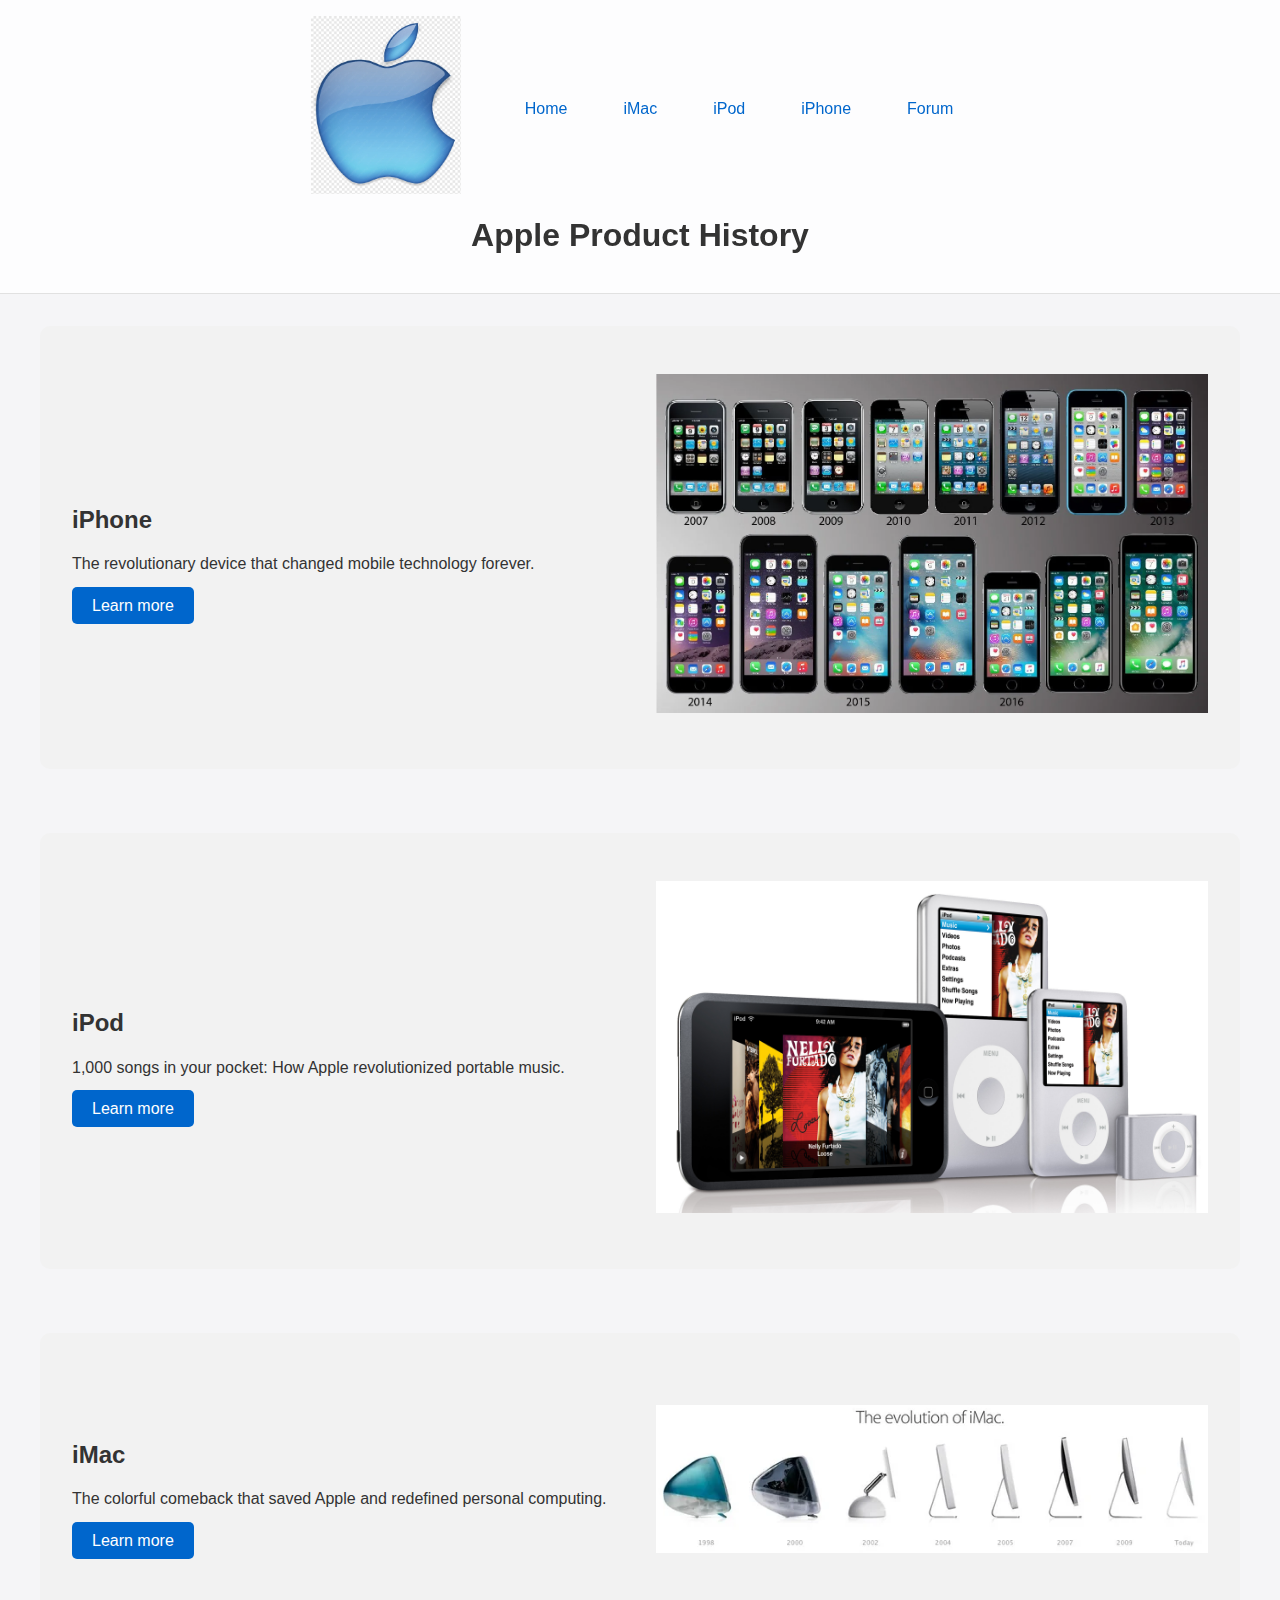
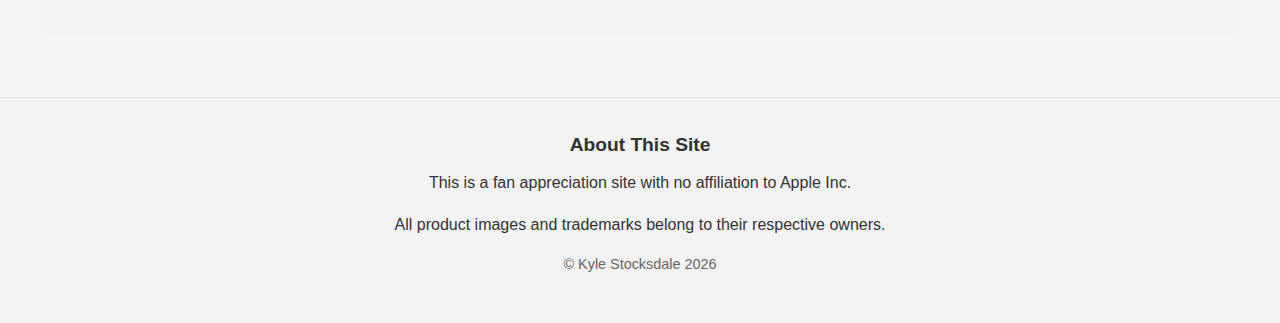
<file: index.html>
<!DOCTYPE html>
<html lang="en">
<head>
    <meta charset="UTF-8">
    <meta name="viewport" content="width=device-width, initial-scale=1.0">
    <title>Apple Product History</title>
    <link rel="stylesheet" type="text/css" href="css/html5reset.css">
    <link rel="stylesheet" type="text/css" href="css/style.css">
    <link rel="icon" type="image/webp" href="images/apple-logo.webp">
</head>
<body class="index-page">
    <div class="skip"><a href="#main-content">Skip to Main Content</a></div>
    
    <header>
        <div class="container">
            <a href="index.html" class="logo">
                <img src="images/apple-logo.webp" alt="Apple History Fan Site Logo">
            </a>
            <nav>
                <ul>
                    <li><a href="index.html" class="current">Home</a></li>
                    <li><a href="html/imac.html">iMac</a></li>
                    <li><a href="html/ipod.html">iPod</a></li>
                    <li><a href="html/iphone.html">iPhone</a></li>
                    <li><a href="html/forum.html">Forum</a></li>
                </ul>
            </nav>
        </div>
        <h1>Apple Product History</h1>
    </header>
    
    <main id="main-content">
        <section class="hero iphone content-section">
            <div class="content-wrapper">
                <h2>iPhone</h2>
                <p>The revolutionary device that changed mobile technology forever.</p>
                <a href="html/iphone.html" class="button">Learn more</a>
            </div>
            <div class="image-container">
                <img src="images/iphone-10-years.webp" alt="Image of iconic iPhone models through history">
            </div>
        </section>
        
        <section class="hero ipod content-section">
            <div class="content-wrapper">
                <h2>iPod</h2>
                <p>1,000 songs in your pocket: How Apple revolutionized portable music.</p>
                <a href="html/ipod.html" class="button">Learn more</a>
            </div>
            <div class="image-container">
                <img src="images/2007-iPod-lineup.jpg" alt="Image of iconic iPod models through history">
            </div>
        </section>
        
        <section class="hero imac content-section">
            <div class="content-wrapper">
                <h2>iMac</h2>
                <p>The colorful comeback that saved Apple and redefined personal computing.</p>
                <a href="html/imac.html" class="button">Learn more</a>
            </div>
            <div class="image-container">
                <img src="images/imacs-through-years.webp" alt="Image of iconic iMac models through history">
            </div>
        </section>
    </main>
    
    <footer>
        <div class="container">
            <div class="footer-info">
                <h3>About This Site</h3>
                <p>This is a fan appreciation site with no affiliation to Apple Inc.</p>
                <p>All product images and trademarks belong to their respective owners.</p>
            </div>
            <p class="copyright">&copy; Kyle Stocksdale <span id="year"></span></p>
        </div>
    </footer>
    
    <script>
        document.getElementById("year").innerHTML = new Date().getFullYear();
    </script>
</body>
</html>
</file>
<file: css/style.css>
/* 
   Apple Product History Fan Site
   Mobile-first CSS with responsive breakpoints
*/

/* ---------- CSS Reset ---------- */
* {
    box-sizing: border-box;
    margin: 0;
    padding: 0;
  }
  
  /* ---------- Accessibility ---------- */
  .skip a {
    position: absolute;
    left: -10000px;
    top: auto;
    width: 1px;
    height: 1px;
    overflow: hidden;
  }
  
  .skip a:focus {
    position: absolute;
    left: 0;
    top: 0;
    width: auto;
    height: auto;
    padding: 10px;
    background-color: #ffffff;
    color: #000000;
    font-weight: bold;
    z-index: 1000;
  }
  
  /* ---------- Base Styles ---------- */
body {
  font-family: -apple-system, BlinkMacSystemFont, 'Segoe UI', Roboto, Oxygen, Ubuntu, Cantarell, 'Open Sans', 'Helvetica Neue', sans-serif;
  line-height: 1.6;
  color: #333;
  background-color: #f5f5f7;
  margin: 0;
  padding: 0;
  min-height: 100vh;
  display: flex;
  flex-direction: column;
}

/* Container for centering content */
.container {
  width: 100%;
  max-width: 1200px;
  margin: 0 auto;
  padding: 0 1rem;
  box-sizing: border-box;
}

/* Make sure all content sections are centered */
.content-section {
  width: 100%;
  max-width: 1200px;
  margin: 0 auto 2rem auto;
  box-sizing: border-box;
  padding: 0 1rem;
}
  
  a {
    color: #0066cc;
    text-decoration: none;
    transition: all 0.3s ease;
  }
  
  a:hover, a:focus {
    text-decoration: underline;
    color: #004499;
  }
  
  img {
    max-width: 100%;
    height: auto;
  }
  
  h1, h2, h3, h4, h5, h6 {
    margin-bottom: 0.5em;
    font-weight: 600;
  }
  
  h1 {
    font-size: 2rem;
    margin-top: 1em;
  }
  
  h2 {
    font-size: 1.5rem;
    margin-top: 1em;
  }
  
  h3 {
    font-size: 1.2rem;
  }
  
  p {
    margin-bottom: 1em;
  }
  
  button, .button {
    background-color: #0066cc;
    color: white;
    border: none;
    padding: 10px 20px;
    border-radius: 5px;
    cursor: pointer;
    font-size: 1rem;
    transition: background-color 0.3s ease;
  }
  
  button:hover, .button:hover {
    background-color: #004499;
    text-decoration: none;
  }
  
  /* ---------- Layout & Structure ---------- */
header {
  background-color: rgba(255, 255, 255, 0.8);
  backdrop-filter: blur(10px);
  padding: 1rem;
  position: relative;
  width: 100%;
  border-bottom: 1px solid #e1e1e1;
  box-sizing: border-box;
}

header .container {
  display: flex;
  flex-direction: column;
  align-items: center;
  justify-content: center;
  width: 100%;
}
  
  header .logo {
    margin-bottom: 1rem;
    display: block;
  }
  
  header .logo img {
    max-width: 120px;
    height: auto;
  }
  
header h1 {
  text-align: center;
  font-size: 1.5rem;
  margin: 0.5rem auto;
  padding: 0.5rem 0;
  width: 100%;
  max-width: 1200px;
}
  
  nav ul {
    list-style: none;
    display: flex;
    flex-direction: row;
    justify-content: center;
    flex-wrap: wrap;
    gap: 1rem;
    margin: 0.5rem 0;
  }
  
  main {
  padding: 1rem;
  display: flex;
  flex-direction: column;
  gap: 2rem;
  align-items: center;
  flex-grow: 1;
}

main > * {
  max-width: 1200px;
  margin-left: auto;
  margin-right: auto;
  width: 100%;
}
  
  footer {
  background-color: #f2f2f2;
  padding: 2rem 1rem;
  text-align: center;
  border-top: 1px solid #e1e1e1;
  margin-top: auto;
}

footer .container {
  max-width: 1200px;
  margin: 0 auto;
}
  
  footer .footer-info {
    margin-bottom: 1rem;
  }
  
  footer .copyright {
    font-size: 0.9rem;
    color: #666;
    margin-top: 1rem;
  }
  
  .content-section {
  margin-bottom: 2rem;
  box-sizing: border-box;
  padding: 0 1rem;
}
  
  /* ---------- Component Styles ---------- */
  
  /* Hero Sections */
  .hero {
    display: flex;
    flex-direction: column;
    align-items: center;
    gap: 1rem;
    padding: 2rem 1rem;
    margin-bottom: 2rem;
    background-color: #f2f2f2;
    border-radius: 10px;
    box-sizing: border-box;
    width: 100%;
    max-width: 1200px;
  }
  
  .hero .content-wrapper {
    text-align: center;
    margin-bottom: 1rem;
    width: 100%;
  }
  
  .hero .image-container {
    width: 100%;
    max-width: 500px;
  }
  
  /* Product Timelines */
.product-timeline {
  list-style: none;
  margin: 1rem 0;
  padding-left: 0;
  width: 100%;
  display: grid;
  grid-template-columns: 1fr;
  gap: 1.5rem;
}
  
  .product-timeline > li {
    margin-bottom: 1.5rem;
    padding-left: 1rem;
    border-left: 3px solid #0066cc;
    width: 100%;
  }
  
  .product-timeline > li > strong {
    display: block;
    margin-bottom: 0.5rem;
    font-size: 1.1rem;
  }
  
  .product-timeline > li > ul {
    list-style: disc;
    padding-left: 1.5rem;
    margin-top: 0.5rem;
  }
  
  .product-timeline > li > ul > li {
    margin-bottom: 0.3rem;
  }
  
  /* Figures & Captions */
  figure {
    margin: 1.5rem 0;
  }
  
  figcaption {
    font-size: 0.9rem;
    color: #666;
    text-align: center;
    margin-top: 0.5rem;
  }
  
  /* Video Container */
.video-container {
  position: relative;
  padding-bottom: 56.25%; /* 16:9 aspect ratio */
  height: 0;
  overflow: hidden;
  margin: 0 auto 2rem auto;
  max-width: 1200px;
  width: 100%;
  border-radius: 10px;
  box-shadow: 0 2px 5px rgba(0, 0, 0, 0.05);
}
  
  .video-container iframe {
    position: absolute;
    top: 0;
    left: 0;
    width: 100%;
    height: 100%;
  }
  
  /* Gallery Teaser */
.gallery-teaser {
  background-color: #f2f2f2;
  padding: 1.5rem;
  border-radius: 10px;
  text-align: center;
  margin: 2rem auto;
  max-width: 1200px;
  width: 100%;
  box-shadow: 0 2px 5px rgba(0, 0, 0, 0.05);
}

.gallery-teaser h2 {
  color: #333 !important;
}
  
  .gallery-preview {
    margin: 1rem 0;
    overflow: hidden;
    border-radius: 8px;
  }
  
  /* Comments & Forum */
  .comment {
    background-color: white;
    border-radius: 8px;
    padding: 1rem;
    margin-bottom: 1rem;
    box-shadow: 0 1px 3px rgba(0, 0, 0, 0.1);
  }
  
  .comment h3 {
    margin-bottom: 0.5rem;
  }
  
  .comment-author {
    font-weight: normal;
    font-style: italic;
    font-size: 0.9rem;
  }
  
  .comment-meta {
    font-size: 0.8rem;
    color: #666;
    margin-top: 0.5rem;
  }
  
  .comments-feed {
    margin-top: 1rem;
  }
  
  /* Form Styles */
  form {
    max-width: 100%;
    margin: 2rem 0;
  }
  
  fieldset {
    border: 1px solid #ddd;
    padding: 1rem;
    border-radius: 8px;
    margin-bottom: 1rem;
  }
  
  legend {
    padding: 0 0.5rem;
    font-weight: bold;
  }
  
  .form-group {
    margin-bottom: 1rem;
  }
  
  label {
    display: block;
    margin-bottom: 0.5rem;
    font-weight: 500;
  }
  
  input, select, textarea {
    width: 100%;
    padding: 0.75rem;
    border: 1px solid #ddd;
    border-radius: 5px;
    font-family: inherit;
    font-size: 1rem;
  }
  
  .char-counter {
    font-size: 0.8rem;
    color: #666;
    margin-top: 0.25rem;
  }
  
  .char-counter.warning {
    color: #ff3b30;
    font-weight: bold;
  }
  
  .form-actions {
    margin-top: 1.5rem;
  }
  
  /* ---------- Page Specific Styles ---------- */
  
  /* Index Page */
  .index-page .hero {
    min-height: 300px;
    justify-content: center;
  }
  
  .index-page main {
    padding-top: 2rem;
  }
  
  /* Product Pages - Common Styles */
  .imac-page .content-section:nth-child(odd),
  .iphone-page .content-section:nth-child(odd),
  .ipod-page .content-section:nth-child(odd) {
    background-color: #f8f8f8;
    padding: 1.5rem;
    border-radius: 10px;
  }
  
  .imac-page .content-section,
  .iphone-page .content-section,
  .ipod-page .content-section {
    border-bottom: 1px solid #e1e1e1;
    padding-bottom: 2rem;
  }
  
  .imac-page .content-section:last-of-type,
  .iphone-page .content-section:last-of-type,
  .ipod-page .content-section:last-of-type {
    border-bottom: none;
  }
  
  .imac-page .content-section h2,
  .iphone-page .content-section h2,
  .ipod-page .content-section h2 {
    color: #0066cc;
  }
  
  /* Gallery Exemption */
  .gallery-teaser {
    border-bottom: none !important;
  }
  
  /* Forum Page */
  .forum-page .content-section {
    background-color: white;
    padding: 1.5rem;
    border-radius: 10px;
    box-shadow: 0 2px 5px rgba(0, 0, 0, 0.05);
    margin-bottom: 2rem;
  }
  
  .forum-page .content-section h2 {
    color: #0066cc;
  }
  
  /* ---------- Media Queries ---------- */
  
  /* Tablet (768px and up) */
@media screen and (min-width: 768px) {
  /* Layout adjustments */
  header {
  padding: 1rem 2rem;
  }
  
  header .container {
    flex-direction: row;
    justify-content: center;
    align-items: center;
    gap: 3rem;
  }
    
    header .logo {
      margin-bottom: 0;
    }
    
    header h1 {
      margin-top: 0;
      font-size: 1.8rem;
    }
    
    nav {
      margin: 0;
    }
    
    nav ul {
      gap: 1.5rem;
    }
    
    main {
      padding: 2rem;
    }
    
    /* Two column layout */
    .content-section {
      display: grid;
      grid-template-columns: 1fr 1fr;
      gap: 2rem;
      align-items: center;
      margin: 0 auto 2rem auto;
      max-width: 1200px;
      width: 100%;
    }
    
    /* Override grid layout for product timeline container */
    .timeline-section {
      display: block !important;
    }
    
    .content-section > p,
    .content-section > h2 {
      grid-column: 1 / -1;
    }
    
    /* Hero section horizontal */
    .hero {
      flex-direction: row;
      justify-content: space-between;
      padding: 3rem 2rem;
    }
    
    .hero .content-wrapper {
      flex: 1;
      text-align: left;
      margin-bottom: 0;
    }
    
    .hero .image-container {
      flex: 1;
    }
    
    /* Forum layout */
    .forum-page main {
      display: grid;
      grid-template-columns: 1fr 1fr;
      gap: 2rem;
    }
    
    .forum-page .content-section {
      display: block;
    }
    
    /* Timeline layout */
    .product-timeline {
      display: grid;
      grid-template-columns: 1fr 1fr;
      gap: 1.5rem;
      width: 100%;
    }
    
    .product-timeline > li {
      margin-bottom: 0;
    }
  }
  
  /* Desktop (1024px and up) */
  @media screen and (min-width: 1024px) {
    /* Layout adjustments */
    header .logo img {
      max-width: 150px;
    }
    
    header h1 {
      font-size: 2rem;
    }
    
    /* Three column layout */
    .content-section.grid-layout {
      grid-template-columns: 1fr 1fr 1fr;
    }
    
    /* Timeline as 3 columns */
    .product-timeline {
      grid-template-columns: 1fr 1fr 1fr;
      width: 100%;
    }
    
    /* Main content with sidebar layout */
    .with-sidebar {
      display: grid;
      grid-template-columns: 3fr 1fr;
      gap: 2rem;
    }
    
    /* Gallery 3 column grid */
    .gallery-grid {
      display: grid;
      grid-template-columns: repeat(3, 1fr);
      gap: 1.5rem;
    }
    
    /* Comments section layout */
    .comments-feed {
      display: grid;
      grid-template-columns: repeat(3, 1fr);
      gap: 1.5rem;
    }
    
    /* Enhanced navigation */
    nav ul li a {
      padding: 0.5rem 1rem;
      border-radius: 5px;
    }
    
    nav ul li a:hover {
      background-color: rgba(0, 102, 204, 0.1);
    }
    
    /* Larger form layout */
    form {
      max-width: 800px;
      margin: 2rem auto;
    }
    
    /* Hero image prominence */
    .hero .image-container {
      max-width: 600px;
    }
    
    /* Enhanced accessibility focus states */
    a:focus, button:focus, input:focus, select:focus, textarea:focus {
      outline: 3px solid rgba(0, 102, 204, 0.5);
      outline-offset: 2px;
    }
  }
  
  /* Large Desktop (1440px and up) */
@media screen and (min-width: 1440px) {
  .container, main > *, .content-section, .video-container, .gallery-teaser {
  max-width: 1400px;
  }
    
    main {
      padding: 3rem;
    }
    
    header {
      padding: 1rem 3rem;
    }
    
    .product-detail {
      display: grid;
      grid-template-columns: 2fr 3fr;
      gap: 3rem;
      align-items: flex-start;
    }
  }
  
  /* Print styles */
  @media print {
    body {
      font-family: serif;
      background: none;
      color: black;
    }
    
    header, nav, footer, .video-container, .gallery-teaser, .open-gallery, button {
      display: none;
    }
    
    main {
      padding: 0;
    }
    
    a {
      color: black;
      text-decoration: none;
    }
    
    .content-section {
      page-break-inside: avoid;
      margin-bottom: 1em;
    }
    
    h1 {
      font-size: 24pt;
      margin-bottom: 1cm;
    }
    
    h2 {
      font-size: 18pt;
      margin-top: 1cm;
    }
    
    img {
      max-width: 100%;
      page-break-inside: avoid;
    }
  }
</file>
